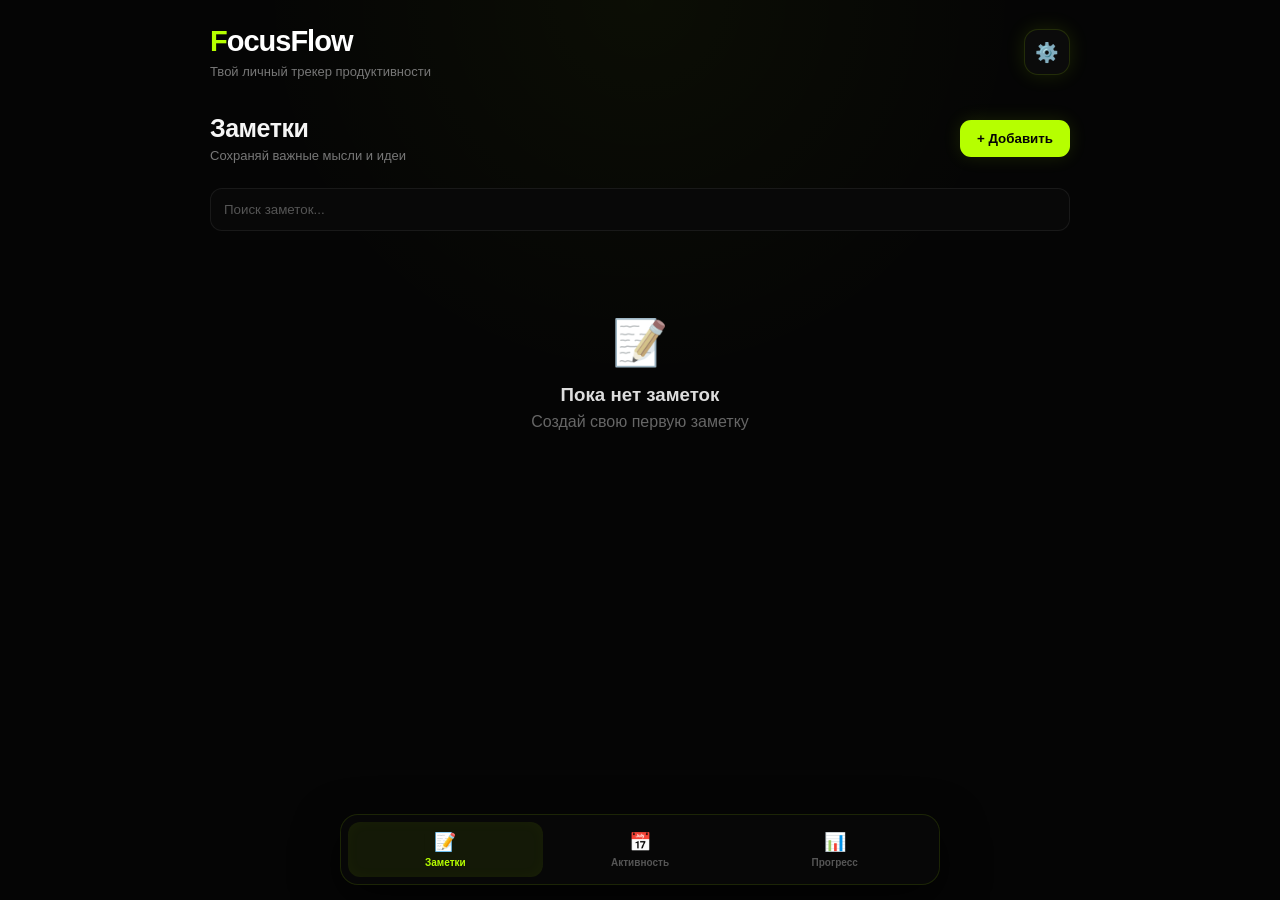
<file: index.html>
<!DOCTYPE html>
<html lang="ru">

<head>
    <meta charset="UTF-8">

    <meta
        name="viewport"
        content="width=device-width, initial-scale=1.0, viewport-fit=cover"
    >

    <meta
        name="theme-color"
        content="#050505"
    >

    <title>FocusFlow</title>

    <!-- ================================================= -->
    <!-- TELEGRAM MINI APP SDK -->
    <!-- ================================================= -->

    <script src="https://telegram.org/js/telegram-web-app.js"></script>

    <!-- ================================================= -->
    <!-- STYLES -->
    <!-- ================================================= -->

    <link rel="stylesheet" href="style.css">
</head>


<body>

<div class="app">

    <!-- ================================================= -->
    <!-- HEADER -->
    <!-- ================================================= -->

    <header class="header">

        <div>
            <h1>FocusFlow</h1>

            <p data-i18n="subtitle">
                Твой личный трекер продуктивности
            </p>
        </div>

        <button
            class="icon-btn"
            id="settingsBtn"
            aria-label="Настройки"
        >
            ⚙️
        </button>

    </header>


    <!-- ================================================= -->
    <!-- NOTES PAGE -->
    <!-- ================================================= -->

    <main
        id="notesPage"
        class="page active"
    >

        <div class="page-title-row">

            <div>
                <h2 data-i18n="notes">
                    Заметки
                </h2>

                <p data-i18n="notesDesc">
                    Сохраняй важные мысли и идеи
                </p>
            </div>

            <button
                class="primary-btn"
                id="addNoteBtn"
            >
                +
                <span data-i18n="add">
                    Добавить
                </span>
            </button>

        </div>


        <div class="search-box">

            <input
                type="text"
                id="searchInput"
                data-placeholder="search"
                placeholder="Поиск заметок..."
                autocomplete="off"
            >

        </div>


        <div id="notesList"></div>


        <div
            id="emptyNotes"
            class="empty-state"
        >

            <div class="empty-icon">
                📝
            </div>

            <h3 data-i18n="noNotes">
                Пока нет заметок
            </h3>

            <p data-i18n="createFirstNote">
                Создай свою первую заметку
            </p>

        </div>

    </main>


    <!-- ================================================= -->
    <!-- ACTIVITY PAGE -->
    <!-- ================================================= -->

    <main
        id="activityPage"
        class="page"
    >

        <div class="page-title-row">

            <div>

                <h2 data-i18n="activity">
                    Активность
                </h2>

                <p data-i18n="activityDesc">
                    Твои занятия по дням
                </p>

            </div>

        </div>


        <!-- CALENDAR -->

        <section class="card calendar-card">

            <div class="calendar-header">

                <button
                    class="icon-btn small"
                    id="prevMonth"
                    aria-label="Предыдущий месяц"
                >
                    ‹
                </button>

                <h3 id="calendarTitle"></h3>

                <button
                    class="icon-btn small"
                    id="nextMonth"
                    aria-label="Следующий месяц"
                >
                    ›
                </button>

            </div>


            <div class="weekdays">

                <span>Пн</span>
                <span>Вт</span>
                <span>Ср</span>
                <span>Чт</span>
                <span>Пт</span>
                <span>Сб</span>
                <span>Вс</span>

            </div>


            <div
                id="calendarGrid"
                class="calendar-grid"
            ></div>


            <div class="calendar-legend">

                <span>
                    <i class="legend-box empty"></i>

                    <span data-i18n="noActivity">
                        Нет активности
                    </span>
                </span>


                <span>
                    <i class="legend-box active-blue"></i>

                    <span data-i18n="someActivity">
                        Есть активность
                    </span>
                </span>


                <span>
                    <i class="legend-box active-green"></i>

                    <span data-i18n="goodActivity">
                        Много активности
                    </span>
                </span>

            </div>

        </section>


        <!-- DAY STATISTICS -->

        <section class="card">

            <div class="section-heading">

                <div>

                    <h3 id="selectedDateTitle">
                        Сегодня
                    </h3>

                    <p data-i18n="dayStats">
                        Статистика дня
                    </p>

                </div>

            </div>


            <div id="dayStats"></div>

        </section>


        <!-- TASKS -->

        <section class="card">

            <div class="section-heading">

                <div>

                    <h3 data-i18n="tasks">
                        Задачи
                    </h3>

                    <p data-i18n="tasksDesc">
                        Отмечай то, что сделал
                    </p>

                </div>


                <button
                    class="small-primary-btn"
                    id="addTaskBtn"
                >

                    +

                    <span data-i18n="add">
                        Добавить
                    </span>

                </button>

            </div>


            <div id="tasksList"></div>


            <div
                id="emptyTasks"
                class="empty-small"
            >

                <span data-i18n="noTasks">
                    Задач пока нет
                </span>

            </div>

        </section>

    </main>


    <!-- ================================================= -->
    <!-- PROGRESS PAGE -->
    <!-- ================================================= -->

    <main
        id="progressPage"
        class="page"
    >

        <div class="page-title-row">

            <div>

                <h2 data-i18n="progress">
                    Прогресс
                </h2>

                <p data-i18n="progressDesc">
                    Следи за своим временем
                </p>

            </div>

        </div>


        <!-- TODAY PROGRESS -->

        <section class="card today-progress">

            <h3 data-i18n="today">
                Сегодня
            </h3>


            <div class="progress-circle">

                <div class="progress-circle-inner">

                    <strong id="dailyProgressPercent">
                        0%
                    </strong>

                    <span data-i18n="completed">
                        выполнено
                    </span>

                </div>

            </div>


            <p
                id="dailyProgressText"
                class="center-text"
            >
                0 мин
            </p>

        </section>


        <!-- TIMER -->

        <section class="card timer-card">

            <div class="section-heading">

                <div>

                    <h3 data-i18n="timer">
                        Таймер
                    </h3>

                    <p data-i18n="timerDesc">
                        Запиши своё занятие
                    </p>

                </div>


                <span
                    id="timerStatus"
                    class="timer-status"
                >
                    READY
                </span>

            </div>


            <div class="activity-selector">

                <div class="selector-title">

                    <span data-i18n="chooseActivity">
                        Выбери занятие
                    </span>


                    <button
                        class="text-btn"
                        id="manageCategoriesBtn"
                    >

                        ⚙️

                        <span data-i18n="manage">
                            Управлять
                        </span>

                    </button>

                </div>


                <div
                    id="timerCategories"
                    class="category-list"
                ></div>


                <button
                    class="add-category-btn"
                    id="addCategoryBtn"
                >

                    +

                    <span data-i18n="newActivity">
                        Новое занятие
                    </span>

                </button>

            </div>


            <div
                class="timer-display"
                id="timerDisplay"
            >
                00:00:00
            </div>


            <button
                class="timer-start-btn"
                id="timerStartBtn"
            >

                ▶

                <span data-i18n="start">
                    Начать
                </span>

            </button>


            <button
                class="timer-stop-btn hidden"
                id="timerStopBtn"
            >

                ■

                <span data-i18n="stop">
                    Стоп
                </span>

            </button>


            <!-- MANUAL TIME -->

            <button
                class="add-category-btn manual-time-btn"
                id="manualTimeBtn"
            >

                ➕

                <span data-i18n="addTime">
                    Добавить время
                </span>

            </button>

        </section>


        <!-- STATISTICS -->

        <section class="card">

            <div class="section-heading">

                <div>

                    <h3 data-i18n="statistics">
                        Статистика
                    </h3>

                    <p data-i18n="statisticsDesc">
                        Сколько времени ты потратил
                    </p>

                </div>

            </div>


            <div id="statisticsList"></div>

        </section>


        <!-- WEEK -->

        <section class="card">

            <div class="section-heading">

                <div>

                    <h3 data-i18n="week">
                        Неделя
                    </h3>

                    <p data-i18n="weekDesc">
                        Активность за последние 7 дней
                    </p>

                </div>

            </div>


            <div
                id="weeklyChart"
                class="weekly-chart"
            ></div>

        </section>

    </main>


    <!-- ================================================= -->
    <!-- BOTTOM NAVIGATION -->
    <!-- ================================================= -->

    <nav class="bottom-nav">

        <button
            class="nav-btn active"
            data-page="notesPage"
        >

            <span>📝</span>

            <small data-i18n="notes">
                Заметки
            </small>

        </button>


        <button
            class="nav-btn"
            data-page="activityPage"
        >

            <span>📅</span>

            <small data-i18n="activity">
                Активность
            </small>

        </button>


        <button
            class="nav-btn"
            data-page="progressPage"
        >

            <span>📊</span>

            <small data-i18n="progress">
                Прогресс
            </small>

        </button>

    </nav>

</div>


<!-- ================================================= -->
<!-- NOTE MODAL -->
<!-- ================================================= -->

<div
    id="noteModal"
    class="modal"
>

    <div class="modal-content">

        <div class="modal-header">

            <h3 id="noteModalTitle">
                Новая заметка
            </h3>


            <button
                class="close-btn"
                data-close="noteModal"
            >
                ×
            </button>

        </div>


        <input
            id="noteTitle"
            type="text"
            placeholder="Название"
            autocomplete="off"
        >


        <textarea
            id="noteText"
            placeholder="Текст заметки..."
        ></textarea>


        <div class="modal-actions">

            <button
                class="secondary-btn"
                data-close="noteModal"
                data-i18n="cancel"
            >
                Отмена
            </button>


            <button
                class="primary-btn"
                id="saveNoteBtn"
                data-i18n="save"
            >
                Сохранить
            </button>

        </div>

    </div>

</div>


<!-- ================================================= -->
<!-- CATEGORY MODAL -->
<!-- ================================================= -->

<div
    id="categoryModal"
    class="modal"
>

    <div class="modal-content">

        <div class="modal-header">

            <h3 data-i18n="newActivity">
                Новое занятие
            </h3>


            <button
                class="close-btn"
                data-close="categoryModal"
            >
                ×
            </button>

        </div>


        <label data-i18n="activityName">
            Название занятия
        </label>


        <input
            id="categoryName"
            type="text"
            placeholder="Например: Программирование"
            autocomplete="off"
        >


        <label data-i18n="activityIcon">
            Иконка
        </label>


        <input
            id="categoryIcon"
            type="text"
            value="📌"
            maxlength="2"
        >


        <div class="modal-actions">

            <button
                class="secondary-btn"
                data-close="categoryModal"
                data-i18n="cancel"
            >
                Отмена
            </button>


            <button
                class="primary-btn"
                id="saveCategoryBtn"
                data-i18n="save"
            >
                Сохранить
            </button>

        </div>

    </div>

</div>


<!-- ================================================= -->
<!-- MANAGE CATEGORIES MODAL -->
<!-- ================================================= -->

<div
    id="manageCategoryModal"
    class="modal"
>

    <div class="modal-content">

        <div class="modal-header">

            <h3 data-i18n="manageActivities">
                Мои занятия
            </h3>


            <button
                class="close-btn"
                data-close="manageCategoryModal"
            >
                ×
            </button>

        </div>


        <div id="manageCategoriesList"></div>


        <button
            class="add-category-btn"
            id="manageAddCategoryBtn"
        >

            +

            <span data-i18n="newActivity">
                Новое занятие
            </span>

        </button>

    </div>

</div>


<!-- ================================================= -->
<!-- SAVE SESSION MODAL -->
<!-- ================================================= -->

<div
    id="saveSessionModal"
    class="modal"
>

    <div class="modal-content">

        <div class="modal-header">

            <h3 data-i18n="saveSession">
                Сохранить занятие?
            </h3>

        </div>


        <div class="session-result">

            <div id="sessionIcon">
                💻
            </div>


            <strong id="sessionCategory">
                Программирование
            </strong>


            <span id="sessionTime">
                1 ч 20 мин
            </span>

        </div>


        <div class="modal-actions">

            <button
                class="secondary-btn"
                id="cancelSessionBtn"
                data-i18n="cancel"
            >
                Отменить
            </button>


            <button
                class="primary-btn"
                id="saveSessionBtn"
                data-i18n="save"
            >
                Сохранить
            </button>

        </div>

    </div>

</div>


<!-- ================================================= -->
<!-- TASK MODAL -->
<!-- ================================================= -->

<div
    id="taskModal"
    class="modal"
>

    <div class="modal-content">

        <div class="modal-header">

            <h3 data-i18n="newTask">
                Новая задача
            </h3>


            <button
                class="close-btn"
                data-close="taskModal"
            >
                ×
            </button>

        </div>


        <input
            id="taskInput"
            type="text"
            placeholder="Например: решить 5 задач по Python"
            autocomplete="off"
        >


        <div class="modal-actions">

            <button
                class="secondary-btn"
                data-close="taskModal"
                data-i18n="cancel"
            >
                Отмена
            </button>


            <button
                class="primary-btn"
                id="saveTaskBtn"
                data-i18n="add"
            >
                Добавить
            </button>

        </div>

    </div>

</div>


<!-- ================================================= -->
<!-- MANUAL TIME MODAL -->
<!-- ================================================= -->

<div
    id="manualTimeModal"
    class="modal"
>

    <div class="modal-content">

        <div class="modal-header">

            <h3 data-i18n="addTime">
                Добавить время
            </h3>


            <button
                class="close-btn"
                data-close="manualTimeModal"
            >
                ×
            </button>

        </div>


        <label data-i18n="chooseActivity">
            Выбери занятие
        </label>


        <div
            id="manualTimeCategories"
            class="category-list"
        ></div>


        <label data-i18n="hours">
            Часы
        </label>


        <input
            id="manualHours"
            type="number"
            min="0"
            max="23"
            value="0"
        >


        <label data-i18n="minutesInput">
            Минуты
        </label>


        <input
            id="manualMinutes"
            type="number"
            min="0"
            max="59"
            value="30"
        >


        <div class="modal-actions">

            <button
                class="secondary-btn"
                data-close="manualTimeModal"
                data-i18n="cancel"
            >
                Отмена
            </button>


            <button
                class="primary-btn"
                id="saveManualTimeBtn"
                data-i18n="save"
            >
                Сохранить
            </button>

        </div>

    </div>

</div>


<!-- ================================================= -->
<!-- SETTINGS MODAL -->
<!-- ================================================= -->

<div
    id="settingsModal"
    class="modal"
>

    <div class="modal-content">

        <div class="modal-header">

            <h3 data-i18n="settings">
                Настройки
            </h3>


            <button
                class="close-btn"
                data-close="settingsModal"
            >
                ×
            </button>

        </div>


        <!-- LANGUAGE -->

        <div class="settings-section">

            <h4 data-i18n="language">
                Язык
            </h4>


            <div class="settings-buttons">

                <button
                    class="setting-choice"
                    data-language="ru"
                >
                    🇷🇺 Русский
                </button>


                <button
                    class="setting-choice"
                    data-language="en"
                >
                    🇬🇧 English
                </button>

            </div>

        </div>


        <!-- THEME -->

        <div class="settings-section">

            <h4 data-i18n="theme">
                Тема
            </h4>


            <div class="settings-buttons">

                <button
                    class="setting-choice"
                    id="darkThemeBtn"
                >

                    🌙

                    <span data-i18n="dark">
                        Тёмная
                    </span>

                </button>


                <button
                    class="setting-choice"
                    id="lightThemeBtn"
                >

                    ☀️

                    <span data-i18n="light">
                        Светлая
                    </span>

                </button>

            </div>

        </div>


        <!-- DANGER ZONE -->

        <div class="settings-section danger-zone">

            <h4 data-i18n="danger">
                Опасная зона
            </h4>


            <button
                class="danger-btn"
                id="resetDataBtn"
                data-i18n="reset"
            >
                Сбросить все данные
            </button>

        </div>

    </div>

</div>


<!-- ================================================= -->
<!-- MAIN JAVASCRIPT -->
<!-- ================================================= -->

<script src="script.js"></script>

</body>
</html>
</file>
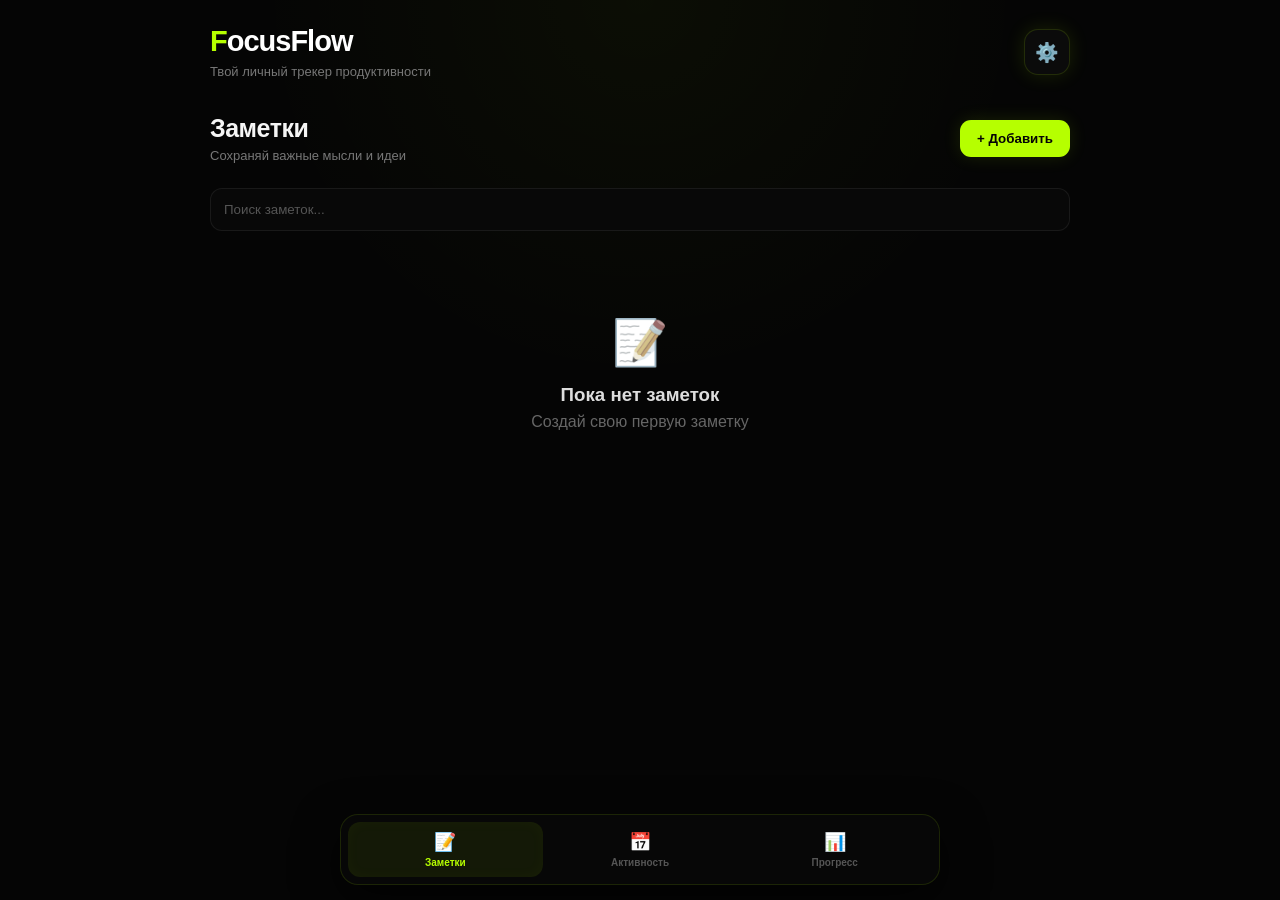
<file: webapp/index.html>
<!DOCTYPE html>
<html lang="ru">

<head>
    <meta charset="UTF-8">

    <meta
        name="viewport"
        content="width=device-width, initial-scale=1.0, viewport-fit=cover"
    >

    <meta
        name="theme-color"
        content="#050505"
    >

    <title>FocusFlow</title>

    <!-- ================================================= -->
    <!-- TELEGRAM MINI APP SDK -->
    <!-- ================================================= -->

    <script src="https://telegram.org/js/telegram-web-app.js"></script>

    <!-- ================================================= -->
    <!-- STYLES -->
    <!-- ================================================= -->

    <link rel="stylesheet" href="style.css">
</head>


<body>

<div class="app">

    <!-- ================================================= -->
    <!-- HEADER -->
    <!-- ================================================= -->

    <header class="header">

        <div>
            <h1>FocusFlow</h1>

            <p data-i18n="subtitle">
                Твой личный трекер продуктивности
            </p>
        </div>

        <button
            class="icon-btn"
            id="settingsBtn"
            aria-label="Настройки"
        >
            ⚙️
        </button>

    </header>


    <!-- ================================================= -->
    <!-- NOTES PAGE -->
    <!-- ================================================= -->

    <main
        id="notesPage"
        class="page active"
    >

        <div class="page-title-row">

            <div>
                <h2 data-i18n="notes">
                    Заметки
                </h2>

                <p data-i18n="notesDesc">
                    Сохраняй важные мысли и идеи
                </p>
            </div>

            <button
                class="primary-btn"
                id="addNoteBtn"
            >
                +
                <span data-i18n="add">
                    Добавить
                </span>
            </button>

        </div>


        <div class="search-box">

            <input
                type="text"
                id="searchInput"
                data-placeholder="search"
                placeholder="Поиск заметок..."
                autocomplete="off"
            >

        </div>


        <div id="notesList"></div>


        <div
            id="emptyNotes"
            class="empty-state"
        >

            <div class="empty-icon">
                📝
            </div>

            <h3 data-i18n="noNotes">
                Пока нет заметок
            </h3>

            <p data-i18n="createFirstNote">
                Создай свою первую заметку
            </p>

        </div>

    </main>


    <!-- ================================================= -->
    <!-- ACTIVITY PAGE -->
    <!-- ================================================= -->

    <main
        id="activityPage"
        class="page"
    >

        <div class="page-title-row">

            <div>

                <h2 data-i18n="activity">
                    Активность
                </h2>

                <p data-i18n="activityDesc">
                    Твои занятия по дням
                </p>

            </div>

        </div>


        <!-- CALENDAR -->

        <section class="card calendar-card">

            <div class="calendar-header">

                <button
                    class="icon-btn small"
                    id="prevMonth"
                    aria-label="Предыдущий месяц"
                >
                    ‹
                </button>

                <h3 id="calendarTitle"></h3>

                <button
                    class="icon-btn small"
                    id="nextMonth"
                    aria-label="Следующий месяц"
                >
                    ›
                </button>

            </div>


            <div class="weekdays">

                <span>Пн</span>
                <span>Вт</span>
                <span>Ср</span>
                <span>Чт</span>
                <span>Пт</span>
                <span>Сб</span>
                <span>Вс</span>

            </div>


            <div
                id="calendarGrid"
                class="calendar-grid"
            ></div>


            <div class="calendar-legend">

                <span>
                    <i class="legend-box empty"></i>

                    <span data-i18n="noActivity">
                        Нет активности
                    </span>
                </span>


                <span>
                    <i class="legend-box active-blue"></i>

                    <span data-i18n="someActivity">
                        Есть активность
                    </span>
                </span>


                <span>
                    <i class="legend-box active-green"></i>

                    <span data-i18n="goodActivity">
                        Много активности
                    </span>
                </span>

            </div>

        </section>


        <!-- DAY STATISTICS -->

        <section class="card">

            <div class="section-heading">

                <div>

                    <h3 id="selectedDateTitle">
                        Сегодня
                    </h3>

                    <p data-i18n="dayStats">
                        Статистика дня
                    </p>

                </div>

            </div>


            <div id="dayStats"></div>

        </section>


        <!-- TASKS -->

        <section class="card">

            <div class="section-heading">

                <div>

                    <h3 data-i18n="tasks">
                        Задачи
                    </h3>

                    <p data-i18n="tasksDesc">
                        Отмечай то, что сделал
                    </p>

                </div>


                <button
                    class="small-primary-btn"
                    id="addTaskBtn"
                >

                    +

                    <span data-i18n="add">
                        Добавить
                    </span>

                </button>

            </div>


            <div id="tasksList"></div>


            <div
                id="emptyTasks"
                class="empty-small"
            >

                <span data-i18n="noTasks">
                    Задач пока нет
                </span>

            </div>

        </section>

    </main>


    <!-- ================================================= -->
    <!-- PROGRESS PAGE -->
    <!-- ================================================= -->

    <main
        id="progressPage"
        class="page"
    >

        <div class="page-title-row">

            <div>

                <h2 data-i18n="progress">
                    Прогресс
                </h2>

                <p data-i18n="progressDesc">
                    Следи за своим временем
                </p>

            </div>

        </div>


        <!-- TODAY PROGRESS -->

        <section class="card today-progress">

            <h3 data-i18n="today">
                Сегодня
            </h3>


            <div class="progress-circle">

                <div class="progress-circle-inner">

                    <strong id="dailyProgressPercent">
                        0%
                    </strong>

                    <span data-i18n="completed">
                        выполнено
                    </span>

                </div>

            </div>


            <p
                id="dailyProgressText"
                class="center-text"
            >
                0 мин
            </p>

        </section>


        <!-- TIMER -->

        <section class="card timer-card">

            <div class="section-heading">

                <div>

                    <h3 data-i18n="timer">
                        Таймер
                    </h3>

                    <p data-i18n="timerDesc">
                        Запиши своё занятие
                    </p>

                </div>


                <span
                    id="timerStatus"
                    class="timer-status"
                >
                    READY
                </span>

            </div>


            <div class="activity-selector">

                <div class="selector-title">

                    <span data-i18n="chooseActivity">
                        Выбери занятие
                    </span>


                    <button
                        class="text-btn"
                        id="manageCategoriesBtn"
                    >

                        ⚙️

                        <span data-i18n="manage">
                            Управлять
                        </span>

                    </button>

                </div>


                <div
                    id="timerCategories"
                    class="category-list"
                ></div>


                <button
                    class="add-category-btn"
                    id="addCategoryBtn"
                >

                    +

                    <span data-i18n="newActivity">
                        Новое занятие
                    </span>

                </button>

            </div>


            <div
                class="timer-display"
                id="timerDisplay"
            >
                00:00:00
            </div>


            <button
                class="timer-start-btn"
                id="timerStartBtn"
            >

                ▶

                <span data-i18n="start">
                    Начать
                </span>

            </button>


            <button
                class="timer-stop-btn hidden"
                id="timerStopBtn"
            >

                ■

                <span data-i18n="stop">
                    Стоп
                </span>

            </button>

        </section>


        <!-- STATISTICS -->

        <section class="card">

            <div class="section-heading">

                <div>

                    <h3 data-i18n="statistics">
                        Статистика
                    </h3>

                    <p data-i18n="statisticsDesc">
                        Сколько времени ты потратил
                    </p>

                </div>

            </div>


            <div id="statisticsList"></div>

        </section>


        <!-- WEEK -->

        <section class="card">

            <div class="section-heading">

                <div>

                    <h3 data-i18n="week">
                        Неделя
                    </h3>

                    <p data-i18n="weekDesc">
                        Активность за последние 7 дней
                    </p>

                </div>

            </div>


            <div
                id="weeklyChart"
                class="weekly-chart"
            ></div>

        </section>

    </main>


    <!-- ================================================= -->
    <!-- BOTTOM NAVIGATION -->
    <!-- ================================================= -->

    <nav class="bottom-nav">

        <button
            class="nav-btn active"
            data-page="notesPage"
        >

            <span>📝</span>

            <small data-i18n="notes">
                Заметки
            </small>

        </button>


        <button
            class="nav-btn"
            data-page="activityPage"
        >

            <span>📅</span>

            <small data-i18n="activity">
                Активность
            </small>

        </button>


        <button
            class="nav-btn"
            data-page="progressPage"
        >

            <span>📊</span>

            <small data-i18n="progress">
                Прогресс
            </small>

        </button>

    </nav>

</div>


<!-- ================================================= -->
<!-- NOTE MODAL -->
<!-- ================================================= -->

<div
    id="noteModal"
    class="modal"
>

    <div class="modal-content">

        <div class="modal-header">

            <h3 id="noteModalTitle">
                Новая заметка
            </h3>


            <button
                class="close-btn"
                data-close="noteModal"
            >
                ×
            </button>

        </div>


        <input
            id="noteTitle"
            type="text"
            placeholder="Название"
            autocomplete="off"
        >


        <textarea
            id="noteText"
            placeholder="Текст заметки..."
        ></textarea>


        <div class="modal-actions">

            <button
                class="secondary-btn"
                data-close="noteModal"
                data-i18n="cancel"
            >
                Отмена
            </button>


            <button
                class="primary-btn"
                id="saveNoteBtn"
                data-i18n="save"
            >
                Сохранить
            </button>

        </div>

    </div>

</div>


<!-- ================================================= -->
<!-- CATEGORY MODAL -->
<!-- ================================================= -->

<div
    id="categoryModal"
    class="modal"
>

    <div class="modal-content">

        <div class="modal-header">

            <h3 data-i18n="newActivity">
                Новое занятие
            </h3>


            <button
                class="close-btn"
                data-close="categoryModal"
            >
                ×
            </button>

        </div>


        <label data-i18n="activityName">
            Название занятия
        </label>


        <input
            id="categoryName"
            type="text"
            placeholder="Например: Программирование"
            autocomplete="off"
        >


        <label data-i18n="activityIcon">
            Иконка
        </label>


        <input
            id="categoryIcon"
            type="text"
            value="📌"
            maxlength="2"
        >


        <div class="modal-actions">

            <button
                class="secondary-btn"
                data-close="categoryModal"
                data-i18n="cancel"
            >
                Отмена
            </button>


            <button
                class="primary-btn"
                id="saveCategoryBtn"
                data-i18n="save"
            >
                Сохранить
            </button>

        </div>

    </div>

</div>


<!-- ================================================= -->
<!-- MANAGE CATEGORIES MODAL -->
<!-- ================================================= -->

<div
    id="manageCategoryModal"
    class="modal"
>

    <div class="modal-content">

        <div class="modal-header">

            <h3 data-i18n="manageActivities">
                Мои занятия
            </h3>


            <button
                class="close-btn"
                data-close="manageCategoryModal"
            >
                ×
            </button>

        </div>


        <div id="manageCategoriesList"></div>


        <button
            class="add-category-btn"
            id="manageAddCategoryBtn"
        >

            +

            <span data-i18n="newActivity">
                Новое занятие
            </span>

        </button>

    </div>

</div>


<!-- ================================================= -->
<!-- SAVE SESSION MODAL -->
<!-- ================================================= -->

<div
    id="saveSessionModal"
    class="modal"
>

    <div class="modal-content">

        <div class="modal-header">

            <h3 data-i18n="saveSession">
                Сохранить занятие?
            </h3>

        </div>


        <div class="session-result">

            <div id="sessionIcon">
                💻
            </div>


            <strong id="sessionCategory">
                Программирование
            </strong>


            <span id="sessionTime">
                1 ч 20 мин
            </span>

        </div>


        <div class="modal-actions">

            <button
                class="secondary-btn"
                id="cancelSessionBtn"
                data-i18n="cancel"
            >
                Отменить
            </button>


            <button
                class="primary-btn"
                id="saveSessionBtn"
                data-i18n="save"
            >
                Сохранить
            </button>

        </div>

    </div>

</div>


<!-- ================================================= -->
<!-- TASK MODAL -->
<!-- ================================================= -->

<div
    id="taskModal"
    class="modal"
>

    <div class="modal-content">

        <div class="modal-header">

            <h3 data-i18n="newTask">
                Новая задача
            </h3>


            <button
                class="close-btn"
                data-close="taskModal"
            >
                ×
            </button>

        </div>


        <input
            id="taskInput"
            type="text"
            placeholder="Например: решить 5 задач по Python"
            autocomplete="off"
        >


        <div class="modal-actions">

            <button
                class="secondary-btn"
                data-close="taskModal"
                data-i18n="cancel"
            >
                Отмена
            </button>


            <button
                class="primary-btn"
                id="saveTaskBtn"
                data-i18n="add"
            >
                Добавить
            </button>

        </div>

    </div>

</div>


<!-- ================================================= -->
<!-- SETTINGS MODAL -->
<!-- ================================================= -->

<div
    id="settingsModal"
    class="modal"
>

    <div class="modal-content">

        <div class="modal-header">

            <h3 data-i18n="settings">
                Настройки
            </h3>


            <button
                class="close-btn"
                data-close="settingsModal"
            >
                ×
            </button>

        </div>


        <!-- LANGUAGE -->

        <div class="settings-section">

            <h4 data-i18n="language">
                Язык
            </h4>


            <div class="settings-buttons">

                <button
                    class="setting-choice"
                    data-language="ru"
                >
                    🇷🇺 Русский
                </button>


                <button
                    class="setting-choice"
                    data-language="en"
                >
                    🇬🇧 English
                </button>

            </div>

        </div>


        <!-- THEME -->

        <div class="settings-section">

            <h4 data-i18n="theme">
                Тема
            </h4>


            <div class="settings-buttons">

                <button
                    class="setting-choice"
                    id="darkThemeBtn"
                >

                    🌙

                    <span data-i18n="dark">
                        Тёмная
                    </span>

                </button>


                <button
                    class="setting-choice"
                    id="lightThemeBtn"
                >

                    ☀️

                    <span data-i18n="light">
                        Светлая
                    </span>

                </button>

            </div>

        </div>


        <!-- DANGER ZONE -->

        <div class="settings-section danger-zone">

            <h4 data-i18n="danger">
                Опасная зона
            </h4>


            <button
                class="danger-btn"
                id="resetDataBtn"
                data-i18n="reset"
            >
                Сбросить все данные
            </button>

        </div>

    </div>

</div>


<!-- ================================================= -->
<!-- MAIN JAVASCRIPT -->
<!-- ================================================= -->

<script src="script.js"></script>

</body>
</html>
</file>
<file: style.css>
:root {
    --bg: #050505;
    --bg2: #0a0a0a;
    --card: #0d0d0d;
    --card2: #141414;

    --text: #f5f5f5;
    --muted: #777;

    /* КИСЛОТНЫЙ ЗЕЛЁНЫЙ */
    --green: #b6ff00;
    --green-light: #d4ff4d;
    --green-dark: #8dcc00;

    --red: #ff3b4f;

    --border: rgba(182, 255, 0, 0.14);

    --glow:
        0 0 20px rgba(182, 255, 0, 0.12);

    --shadow:
        0 15px 50px rgba(0, 0, 0, 0.7);
}


* {
    box-sizing: border-box;
    margin: 0;
    padding: 0;
}


html {
    scroll-behavior: smooth;
}


body {
    font-family:
        Inter,
        Arial,
        Helvetica,
        sans-serif;

    background:
        radial-gradient(
            circle at top,
            rgba(182,255,0,0.035),
            transparent 35%
        ),
        #050505;

    color: var(--text);

    min-height: 100vh;
}


/* =========================================
   APP
========================================= */

.app {
    width: min(100%, 900px);

    margin: auto;

    padding:
        25px
        20px
        115px;
}


/* =========================================
   HEADER
========================================= */

.header {
    display: flex;

    justify-content: space-between;
    align-items: center;

    margin-bottom: 35px;
}


.header h1 {
    font-size: 29px;

    font-weight: 800;

    letter-spacing: -1px;

    color: white;
}


.header h1::first-letter {
    color: var(--green);
}


.header p {
    color: var(--muted);

    margin-top: 6px;

    font-size: 13px;
}


.icon-btn {
    width: 46px;
    height: 46px;

    border-radius: 14px;

    border: 1px solid var(--border);

    background: #0b0b0b;

    color: var(--green);

    font-size: 19px;

    transition: .25s;

    box-shadow: var(--glow);
}


.icon-btn:hover {
    border-color: var(--green);

    box-shadow:
        0 0 18px
        rgba(182,255,0,.22);

    transform:
        translateY(-2px);
}


.icon-btn.small {
    width: 36px;
    height: 36px;

    font-size: 22px;
}


/* =========================================
   BUTTONS
========================================= */

button {
    cursor: pointer;
}


.primary-btn,
.small-primary-btn {
    border: none;

    background: var(--green);

    color: #050505;

    border-radius: 11px;

    padding: 11px 17px;

    font-weight: 800;

    transition: .2s;

    box-shadow:
        0 0 18px
        rgba(182,255,0,.12);
}


.primary-btn:hover,
.small-primary-btn:hover {
    background: var(--green-light);

    box-shadow:
        0 0 25px
        rgba(182,255,0,.25);

    transform:
        translateY(-2px);
}


.secondary-btn {
    background: #151515;

    color: white;

    border:
        1px solid
        rgba(255,255,255,.08);

    border-radius: 11px;

    padding: 11px 17px;

    transition: .2s;
}


.secondary-btn:hover {
    border-color: var(--green);

    color: var(--green);
}


.text-btn {
    border: none;

    background: transparent;

    color: var(--green);

    font-size: 12px;

    font-weight: 700;
}


.hidden {
    display: none !important;
}


/* =========================================
   PAGES
========================================= */

.page {
    display: none;

    animation:
        pageIn
        .25s
        ease;
}


.page.active {
    display: block;
}


@keyframes pageIn {

    from {
        opacity: 0;

        transform:
            translateY(5px);
    }

    to {
        opacity: 1;

        transform:
            translateY(0);
    }

}


/* =========================================
   PAGE TITLE
========================================= */

.page-title-row {
    display: flex;

    justify-content: space-between;

    align-items: center;

    gap: 15px;

    margin-bottom: 25px;
}


.page-title-row h2 {
    font-size: 25px;

    letter-spacing: -.5px;
}


.page-title-row p {
    color: var(--muted);

    margin-top: 5px;

    font-size: 13px;
}


/* =========================================
   CARDS
========================================= */

.card {
    background:
        linear-gradient(
            145deg,
            #101010,
            #090909
        );

    border:
        1px solid
        rgba(255,255,255,.055);

    border-radius: 20px;

    padding: 20px;

    margin-bottom: 18px;

    box-shadow: var(--shadow);

    position: relative;

    overflow: hidden;
}


.card::before {
    content: "";

    position: absolute;

    top: 0;
    left: 20px;
    right: 20px;

    height: 1px;

    background:
        linear-gradient(
            90deg,
            transparent,
            rgba(182,255,0,.18),
            transparent
        );
}


.card:hover {
    border-color:
        rgba(182,255,0,.10);
}


.section-heading {
    display: flex;

    justify-content: space-between;

    align-items: center;

    gap: 15px;

    margin-bottom: 20px;
}


.section-heading h3 {
    font-size: 18px;
}


.section-heading p {
    color: var(--muted);

    font-size: 13px;

    margin-top: 4px;
}


/* =========================================
   INPUTS
========================================= */

.search-box {
    margin-bottom: 20px;
}


input,
textarea {
    width: 100%;

    background: #080808;

    color: white;

    border:
        1px solid
        rgba(255,255,255,.07);

    border-radius: 12px;

    padding: 13px;

    outline: none;

    transition: .2s;
}


input::placeholder,
textarea::placeholder {
    color: #555;
}


input:focus,
textarea:focus {
    border-color: var(--green);

    box-shadow:
        0 0 15px
        rgba(182,255,0,.08);
}


textarea {
    resize: vertical;

    min-height: 150px;
}


/* =========================================
   NOTES
========================================= */

.note {
    background: #0c0c0c;

    border:
        1px solid
        rgba(255,255,255,.055);

    padding: 18px;

    border-radius: 16px;

    margin-bottom: 12px;

    transition: .2s;
}


.note:hover {
    border-color:
        rgba(182,255,0,.18);

    transform:
        translateY(-2px);
}


.note-top {
    display: flex;

    justify-content: space-between;

    gap: 15px;
}


.note-title {
    font-size: 17px;

    font-weight: 800;
}


.note-text {
    color: #929292;

    margin-top: 10px;

    line-height: 1.5;

    white-space: pre-wrap;
}


.note-date {
    color: #555;

    font-size: 11px;

    margin-top: 12px;
}


.note-actions {
    display: flex;

    gap: 7px;
}


.note-actions button {
    border: none;

    background: #161616;

    color: #aaa;

    border-radius: 9px;

    padding: 7px 9px;

    transition: .2s;
}


.note-actions button:hover {
    color: var(--green);

    background:
        rgba(182,255,0,.08);
}


/* =========================================
   EMPTY
========================================= */

.empty-state {
    text-align: center;

    padding: 65px 20px;

    color: #666;
}


.empty-icon {
    font-size: 45px;

    margin-bottom: 15px;

    filter:
        grayscale(.7);
}


.empty-state h3 {
    color: #ddd;

    margin-bottom: 7px;
}


.empty-small {
    color: #666;

    text-align: center;

    padding: 20px;
}


/* =========================================
   CALENDAR
========================================= */

.calendar-header {
    display: flex;

    align-items: center;

    justify-content: space-between;

    margin-bottom: 20px;
}


.calendar-header h3 {
    text-transform: capitalize;
}


.weekdays,
.calendar-grid {
    display: grid;

    grid-template-columns:
        repeat(7, 1fr);

    gap: 7px;
}


.weekdays {
    margin-bottom: 8px;
}


.weekdays span {
    text-align: center;

    color: #555;

    font-size: 11px;
}


.calendar-day {
    min-height: 43px;

    border:
        1px solid
        rgba(255,255,255,.035);

    background: #090909;

    color: #aaa;

    border-radius: 10px;

    transition: .2s;
}


.calendar-day:hover {
    border-color:
        rgba(182,255,0,.3);

    color: var(--green);
}


.calendar-day.empty {
    background: transparent;

    border: none;
}


.calendar-day.today {
    outline:
        1px solid
        var(--green);

    color: var(--green);
}


.calendar-day.activity-blue {
    background:
        rgba(182,255,0,.18);

    color: var(--green);

    border-color:
        rgba(182,255,0,.2);
}


.calendar-day.activity-green {
    background:
        rgba(182,255,0,.45);

    color: #050505;

    font-weight: 800;

    box-shadow:
        0 0 15px
        rgba(182,255,0,.12);
}


.calendar-day.selected {
    box-shadow:
        inset 0 0 0 2px
        var(--green);
}


.calendar-legend {
    display: flex;

    gap: 15px;

    flex-wrap: wrap;

    margin-top: 20px;

    color: #666;

    font-size: 11px;
}


.calendar-legend span {
    display: flex;

    align-items: center;

    gap: 6px;
}


.legend-box {
    width: 11px;

    height: 11px;

    border-radius: 3px;

    background: #151515;
}


.legend-box.active-blue {
    background: var(--green);

    opacity: .45;
}


.legend-box.active-green {
    background: var(--green);

    box-shadow:
        0 0 7px
        rgba(182,255,0,.3);
}


/* =========================================
   DAY STATISTICS
========================================= */

.day-stat {
    display: flex;

    align-items: center;

    gap: 12px;

    padding: 13px 0;

    border-bottom:
        1px solid
        rgba(255,255,255,.05);
}


.day-stat:last-child {
    border-bottom: none;
}


.day-stat-icon {
    font-size: 25px;

    filter:
        drop-shadow(
            0 0 7px
            rgba(182,255,0,.15)
        );
}


.day-stat-info {
    flex: 1;
}


.day-stat-name {
    font-weight: 700;
}


.day-stat-time {
    color: #666;

    font-size: 12px;

    margin-top: 3px;
}


.day-total {
    margin-top: 15px;

    color: var(--green);

    font-weight: 800;
}


/* =========================================
   TASKS
========================================= */

.task {
    display: flex;

    align-items: center;

    gap: 12px;

    padding: 13px 0;

    border-bottom:
        1px solid
        rgba(255,255,255,.05);
}


.task:last-child {
    border-bottom: none;
}


.task-check {
    width: 20px;
    height: 20px;

    accent-color:
        var(--green);

    cursor: pointer;
}


.task-text {
    flex: 1;
}


.task.done .task-text {
    text-decoration: line-through;

    color: #555;
}


.delete-task {
    border: none;

    background: transparent;

    color: #555;

    font-size: 16px;

    transition: .2s;
}


.delete-task:hover {
    color: var(--red);
}


/* =========================================
   TIMER
========================================= */

.timer-card {
    text-align: center;
}


.activity-selector {
    text-align: left;
}


.selector-title {
    display: flex;

    justify-content: space-between;

    align-items: center;

    color: #777;

    font-size: 12px;

    margin-bottom: 12px;
}


.category-list {
    display: flex;

    flex-wrap: wrap;

    gap: 9px;
}


.category-btn {
    border:
        1px solid
        rgba(255,255,255,.07);

    background: #0a0a0a;

    color: #aaa;

    border-radius: 12px;

    padding: 10px 13px;

    transition: .2s;
}


.category-btn:hover {
    border-color:
        rgba(182,255,0,.4);

    color: var(--green);
}


.category-btn.selected {
    border-color:
        var(--green);

    background:
        rgba(182,255,0,.1);

    color: var(--green);

    box-shadow:
        0 0 15px
        rgba(182,255,0,.07);
}


.add-category-btn {
    width: 100%;

    margin-top: 12px;

    border:
        1px dashed
        rgba(182,255,0,.25);

    background:
        rgba(182,255,0,.025);

    color: var(--green);

    padding: 11px;

    border-radius: 12px;

    transition: .2s;
}


.add-category-btn:hover {
    background:
        rgba(182,255,0,.07);

    border-color:
        var(--green);
}


/* =========================================
   TIMER DISPLAY
========================================= */

.timer-display {
    font-size: 58px;

    font-weight: 900;

    letter-spacing: 4px;

    margin: 35px 0;

    color: white;

    text-shadow:
        0 0 25px
        rgba(182,255,0,.08);
}


.timer-status {
    font-size: 10px;

    color: var(--green);

    background:
        rgba(182,255,0,.07);

    border:
        1px solid
        rgba(182,255,0,.12);

    padding: 6px 9px;

    border-radius: 8px;

    font-weight: 800;
}


.timer-status.running {
    color: var(--green);

    box-shadow:
        0 0 15px
        rgba(182,255,0,.15);
}


.timer-start-btn,
.timer-stop-btn {
    width: 100%;

    border: none;

    padding: 16px;

    border-radius: 13px;

    font-weight: 900;

    font-size: 15px;

    transition: .2s;
}


.timer-start-btn {
    background: var(--green);

    color: #050505;

    box-shadow:
        0 0 25px
        rgba(182,255,0,.15);
}


.timer-start-btn:hover {
    background: var(--green-light);

    box-shadow:
        0 0 35px
        rgba(182,255,0,.25);

    transform:
        translateY(-2px);
}


.timer-stop-btn {
    background: #161616;

    color: var(--green);

    border:
        1px solid
        rgba(182,255,0,.35);
}


.timer-stop-btn:hover {
    background:
        rgba(182,255,0,.08);

    box-shadow:
        0 0 20px
        rgba(182,255,0,.12);
}


/* =========================================
   STATISTICS
========================================= */

.stat-row {
    display: flex;

    align-items: center;

    gap: 13px;

    padding: 15px 0;

    border-bottom:
        1px solid
        rgba(255,255,255,.05);
}


.stat-row:last-child {
    border-bottom: none;
}


.stat-icon {
    font-size: 28px;

    filter:
        drop-shadow(
            0 0 8px
            rgba(182,255,0,.15)
        );
}


.stat-info {
    flex: 1;
}


.stat-name {
    font-weight: 700;
}


.stat-bar {
    height: 5px;

    background: #171717;

    border-radius: 10px;

    overflow: hidden;

    margin-top: 8px;
}


.stat-bar-fill {
    height: 100%;

    background:
        linear-gradient(
            90deg,
            var(--green-dark),
            var(--green)
        );

    border-radius: inherit;

    box-shadow:
        0 0 10px
        rgba(182,255,0,.25);
}


.stat-time {
    font-weight: 800;

    color: var(--green);

    font-size: 13px;
}


/* =========================================
   PROGRESS CIRCLE
========================================= */

.today-progress {
    text-align: center;
}


.progress-circle {
    width: 180px;
    height: 180px;

    margin: 25px auto;

    border-radius: 50%;

    background:
        conic-gradient(
            var(--green) 0deg,
            var(--green) 0deg,
            #171717 0deg
        );

    display: flex;

    align-items: center;

    justify-content: center;

    box-shadow:
        0 0 35px
        rgba(182,255,0,.08);
}


.progress-circle-inner {
    width: 145px;
    height: 145px;

    border-radius: 50%;

    background: #080808;

    display: flex;

    flex-direction: column;

    justify-content: center;

    align-items: center;
}


.progress-circle-inner strong {
    font-size: 31px;

    color: var(--green);

    text-shadow:
        0 0 15px
        rgba(182,255,0,.15);
}


.progress-circle-inner span {
    color: #666;

    font-size: 11px;

    margin-top: 3px;
}


.center-text {
    color: #777;
}


/* =========================================
   WEEK CHART
========================================= */

.weekly-chart {
    height: 190px;

    display: flex;

    align-items: flex-end;

    justify-content: space-around;

    gap: 10px;
}


.chart-column {
    height: 100%;

    flex: 1;

    display: flex;

    flex-direction: column;

    justify-content: flex-end;

    align-items: center;

    gap: 7px;
}


.chart-value {
    font-size: 9px;

    color: #555;
}


.chart-bar {
    width: 100%;

    max-width: 35px;

    background:
        linear-gradient(
            180deg,
            var(--green),
            var(--green-dark)
        );

    border-radius:
        8px
        8px
        3px
        3px;

    min-height: 3px;

    box-shadow:
        0 0 12px
        rgba(182,255,0,.12);
}


.chart-label {
    font-size: 10px;

    color: #555;
}


/* =========================================
   BOTTOM NAV
========================================= */

.bottom-nav {
    position: fixed;

    bottom: 15px;

    left: 50%;

    transform:
        translateX(-50%);

    width:
        min(
            calc(100% - 30px),
            600px
        );

    display: flex;

    background:
        rgba(8,8,8,.94);

    backdrop-filter:
        blur(20px);

    border:
        1px solid
        rgba(182,255,0,.12);

    border-radius: 18px;

    padding: 7px;

    z-index: 50;

    box-shadow:
        0 15px 45px
        rgba(0,0,0,.7);
}


.nav-btn {
    flex: 1;

    border: none;

    background: transparent;

    color: #555;

    padding: 9px;

    border-radius: 12px;

    display: flex;

    flex-direction: column;

    align-items: center;

    gap: 4px;

    transition: .2s;
}


.nav-btn:hover {
    color: #aaa;
}


.nav-btn.active {
    color: var(--green);

    background:
        rgba(182,255,0,.07);

    box-shadow:
        inset 0 0 15px
        rgba(182,255,0,.03);
}


.nav-btn span {
    font-size: 18px;
}


.nav-btn small {
    font-size: 10px;

    font-weight: 700;
}


/* =========================================
   MODALS
========================================= */

.modal {
    position: fixed;

    inset: 0;

    background:
        rgba(0,0,0,.82);

    backdrop-filter:
        blur(8px);

    display: none;

    align-items: center;

    justify-content: center;

    padding: 20px;

    z-index: 100;
}


.modal.show {
    display: flex;
}


.modal-content {
    width:
        min(
            100%,
            480px
        );

    max-height: 90vh;

    overflow-y: auto;

    background:
        linear-gradient(
            145deg,
            #111,
            #080808
        );

    border:
        1px solid
        rgba(182,255,0,.13);

    border-radius: 20px;

    padding: 22px;

    box-shadow:
        0 20px 70px
        rgba(0,0,0,.8),

        0 0 40px
        rgba(182,255,0,.04);
}


.modal-header {
    display: flex;

    justify-content: space-between;

    align-items: center;

    margin-bottom: 20px;
}


.modal-header h3 {
    font-size: 19px;
}


.close-btn {
    border: none;

    background: #171717;

    color: #888;

    width: 35px;

    height: 35px;

    border-radius: 10px;

    font-size: 22px;

    transition: .2s;
}


.close-btn:hover {
    color: var(--green);

    background:
        rgba(182,255,0,.08);
}


.modal-content input,
.modal-content textarea {
    margin-bottom: 15px;
}


.modal-content label {
    display: block;

    color: #777;

    font-size: 12px;

    margin-bottom: 7px;
}


.modal-actions {
    display: flex;

    gap: 10px;

    justify-content: flex-end;

    margin-top: 10px;
}


/* =========================================
   SAVE SESSION
========================================= */

.session-result {
    text-align: center;

    padding: 22px;

    background: #080808;

    border:
        1px solid
        rgba(182,255,0,.08);

    border-radius: 15px;

    margin-bottom: 20px;
}


.session-result div {
    font-size: 40px;

    margin-bottom: 5px;
}


.session-result strong {
    display: block;

    color: white;
}


.session-result span {
    display: block;

    color: var(--green);

    font-weight: 800;

    margin-top: 8px;
}


/* =========================================
   MANAGE CATEGORIES
========================================= */

.manage-category {
    display: flex;

    align-items: center;

    gap: 12px;

    padding: 13px 0;

    border-bottom:
        1px solid
        rgba(255,255,255,.05);
}


.manage-category-icon {
    font-size: 25px;
}


.manage-category-name {
    flex: 1;

    font-weight: 600;
}


.delete-category {
    border: none;

    background:
        rgba(255,59,79,.08);

    color: var(--red);

    padding: 7px 10px;

    border-radius: 8px;

    transition: .2s;
}


.delete-category:hover {
    background:
        rgba(255,59,79,.15);
}


/* =========================================
   SETTINGS
========================================= */

.settings-section {
    margin-bottom: 25px;
}


.settings-section h4 {
    margin-bottom: 10px;

    font-size: 13px;

    color: #888;
}


.settings-buttons {
    display: flex;

    gap: 10px;
}


.setting-choice {
    flex: 1;

    border:
        1px solid
        rgba(255,255,255,.07);

    background: #090909;

    color: #aaa;

    padding: 12px;

    border-radius: 12px;

    transition: .2s;
}


.setting-choice:hover {
    border-color:
        rgba(182,255,0,.3);
}


.setting-choice.active {
    border-color:
        var(--green);

    background:
        rgba(182,255,0,.08);

    color: var(--green);

    box-shadow:
        0 0 15px
        rgba(182,255,0,.06);
}


.danger-zone {
    padding-top: 20px;

    border-top:
        1px solid
        rgba(255,255,255,.06);
}


.danger-zone h4 {
    color: var(--red);
}


.danger-btn {
    border: none;

    background:
        rgba(255,59,79,.08);

    color: var(--red);

    width: 100%;

    padding: 12px;

    border-radius: 11px;

    transition: .2s;
}


.danger-btn:hover {
    background:
        rgba(255,59,79,.15);
}


/* =========================================
   LIGHT THEME
========================================= */

body.light {
    --bg: #f2f2f2;
    --bg2: #e9e9e9;
    --card: #ffffff;
    --card2: #eeeeee;

    --text: #111;
    --muted: #777;

    --border:
        rgba(0,0,0,.08);
}


body.light {
    background: #f2f2f2;
}


body.light .card,
body.light .note,
body.light .modal-content {
    background: #fff;

    color: #111;
}


body.light input,
body.light textarea,
body.light .category-btn,
body.light .calendar-day,
body.light .setting-choice {
    background: #f5f5f5;

    color: #111;
}


body.light .bottom-nav {
    background:
        rgba(255,255,255,.95);
}


/* =========================================
   MOBILE
========================================= */

@media (max-width: 600px) {

    .app {
        padding:
            18px
            14px
            100px;
    }


    .header {
        margin-bottom: 25px;
    }


    .header h1 {
        font-size: 25px;
    }


    .page-title-row {
        align-items: flex-start;
    }


    .page-title-row h2 {
        font-size: 22px;
    }


    .card {
        padding: 16px;
    }


    .timer-display {
        font-size: 40px;

        letter-spacing: 2px;
    }


    .calendar-grid,
    .weekdays {
        gap: 4px;
    }


    .calendar-day {
        min-height: 38px;

        font-size: 12px;
    }


    .settings-buttons {
        flex-direction: column;
    }


    .modal {
        padding: 12px;
    }

}
</file>
<file: webapp/style.css>
:root {
    --bg: #050505;
    --bg2: #0a0a0a;
    --card: #0d0d0d;
    --card2: #141414;

    --text: #f5f5f5;
    --muted: #777;

    /* КИСЛОТНЫЙ ЗЕЛЁНЫЙ */
    --green: #b6ff00;
    --green-light: #d4ff4d;
    --green-dark: #8dcc00;

    --red: #ff3b4f;

    --border: rgba(182, 255, 0, 0.14);

    --glow:
        0 0 20px rgba(182, 255, 0, 0.12);

    --shadow:
        0 15px 50px rgba(0, 0, 0, 0.7);
}


* {
    box-sizing: border-box;
    margin: 0;
    padding: 0;
}


html {
    scroll-behavior: smooth;
}


body {
    font-family:
        Inter,
        Arial,
        Helvetica,
        sans-serif;

    background:
        radial-gradient(
            circle at top,
            rgba(182,255,0,0.035),
            transparent 35%
        ),
        #050505;

    color: var(--text);

    min-height: 100vh;
}


/* =========================================
   APP
========================================= */

.app {
    width: min(100%, 900px);

    margin: auto;

    padding:
        25px
        20px
        115px;
}


/* =========================================
   HEADER
========================================= */

.header {
    display: flex;

    justify-content: space-between;
    align-items: center;

    margin-bottom: 35px;
}


.header h1 {
    font-size: 29px;

    font-weight: 800;

    letter-spacing: -1px;

    color: white;
}


.header h1::first-letter {
    color: var(--green);
}


.header p {
    color: var(--muted);

    margin-top: 6px;

    font-size: 13px;
}


.icon-btn {
    width: 46px;
    height: 46px;

    border-radius: 14px;

    border: 1px solid var(--border);

    background: #0b0b0b;

    color: var(--green);

    font-size: 19px;

    transition: .25s;

    box-shadow: var(--glow);
}


.icon-btn:hover {
    border-color: var(--green);

    box-shadow:
        0 0 18px
        rgba(182,255,0,.22);

    transform:
        translateY(-2px);
}


.icon-btn.small {
    width: 36px;
    height: 36px;

    font-size: 22px;
}


/* =========================================
   BUTTONS
========================================= */

button {
    cursor: pointer;
}


.primary-btn,
.small-primary-btn {
    border: none;

    background: var(--green);

    color: #050505;

    border-radius: 11px;

    padding: 11px 17px;

    font-weight: 800;

    transition: .2s;

    box-shadow:
        0 0 18px
        rgba(182,255,0,.12);
}


.primary-btn:hover,
.small-primary-btn:hover {
    background: var(--green-light);

    box-shadow:
        0 0 25px
        rgba(182,255,0,.25);

    transform:
        translateY(-2px);
}


.secondary-btn {
    background: #151515;

    color: white;

    border:
        1px solid
        rgba(255,255,255,.08);

    border-radius: 11px;

    padding: 11px 17px;

    transition: .2s;
}


.secondary-btn:hover {
    border-color: var(--green);

    color: var(--green);
}


.text-btn {
    border: none;

    background: transparent;

    color: var(--green);

    font-size: 12px;

    font-weight: 700;
}


.hidden {
    display: none !important;
}


/* =========================================
   PAGES
========================================= */

.page {
    display: none;

    animation:
        pageIn
        .25s
        ease;
}


.page.active {
    display: block;
}


@keyframes pageIn {

    from {
        opacity: 0;

        transform:
            translateY(5px);
    }

    to {
        opacity: 1;

        transform:
            translateY(0);
    }

}


/* =========================================
   PAGE TITLE
========================================= */

.page-title-row {
    display: flex;

    justify-content: space-between;

    align-items: center;

    gap: 15px;

    margin-bottom: 25px;
}


.page-title-row h2 {
    font-size: 25px;

    letter-spacing: -.5px;
}


.page-title-row p {
    color: var(--muted);

    margin-top: 5px;

    font-size: 13px;
}


/* =========================================
   CARDS
========================================= */

.card {
    background:
        linear-gradient(
            145deg,
            #101010,
            #090909
        );

    border:
        1px solid
        rgba(255,255,255,.055);

    border-radius: 20px;

    padding: 20px;

    margin-bottom: 18px;

    box-shadow: var(--shadow);

    position: relative;

    overflow: hidden;
}


.card::before {
    content: "";

    position: absolute;

    top: 0;
    left: 20px;
    right: 20px;

    height: 1px;

    background:
        linear-gradient(
            90deg,
            transparent,
            rgba(182,255,0,.18),
            transparent
        );
}


.card:hover {
    border-color:
        rgba(182,255,0,.10);
}


.section-heading {
    display: flex;

    justify-content: space-between;

    align-items: center;

    gap: 15px;

    margin-bottom: 20px;
}


.section-heading h3 {
    font-size: 18px;
}


.section-heading p {
    color: var(--muted);

    font-size: 13px;

    margin-top: 4px;
}


/* =========================================
   INPUTS
========================================= */

.search-box {
    margin-bottom: 20px;
}


input,
textarea {
    width: 100%;

    background: #080808;

    color: white;

    border:
        1px solid
        rgba(255,255,255,.07);

    border-radius: 12px;

    padding: 13px;

    outline: none;

    transition: .2s;
}


input::placeholder,
textarea::placeholder {
    color: #555;
}


input:focus,
textarea:focus {
    border-color: var(--green);

    box-shadow:
        0 0 15px
        rgba(182,255,0,.08);
}


textarea {
    resize: vertical;

    min-height: 150px;
}


/* =========================================
   NOTES
========================================= */

.note {
    background: #0c0c0c;

    border:
        1px solid
        rgba(255,255,255,.055);

    padding: 18px;

    border-radius: 16px;

    margin-bottom: 12px;

    transition: .2s;
}


.note:hover {
    border-color:
        rgba(182,255,0,.18);

    transform:
        translateY(-2px);
}


.note-top {
    display: flex;

    justify-content: space-between;

    gap: 15px;
}


.note-title {
    font-size: 17px;

    font-weight: 800;
}


.note-text {
    color: #929292;

    margin-top: 10px;

    line-height: 1.5;

    white-space: pre-wrap;
}


.note-date {
    color: #555;

    font-size: 11px;

    margin-top: 12px;
}


.note-actions {
    display: flex;

    gap: 7px;
}


.note-actions button {
    border: none;

    background: #161616;

    color: #aaa;

    border-radius: 9px;

    padding: 7px 9px;

    transition: .2s;
}


.note-actions button:hover {
    color: var(--green);

    background:
        rgba(182,255,0,.08);
}


/* =========================================
   EMPTY
========================================= */

.empty-state {
    text-align: center;

    padding: 65px 20px;

    color: #666;
}


.empty-icon {
    font-size: 45px;

    margin-bottom: 15px;

    filter:
        grayscale(.7);
}


.empty-state h3 {
    color: #ddd;

    margin-bottom: 7px;
}


.empty-small {
    color: #666;

    text-align: center;

    padding: 20px;
}


/* =========================================
   CALENDAR
========================================= */

.calendar-header {
    display: flex;

    align-items: center;

    justify-content: space-between;

    margin-bottom: 20px;
}


.calendar-header h3 {
    text-transform: capitalize;
}


.weekdays,
.calendar-grid {
    display: grid;

    grid-template-columns:
        repeat(7, 1fr);

    gap: 7px;
}


.weekdays {
    margin-bottom: 8px;
}


.weekdays span {
    text-align: center;

    color: #555;

    font-size: 11px;
}


.calendar-day {
    min-height: 43px;

    border:
        1px solid
        rgba(255,255,255,.035);

    background: #090909;

    color: #aaa;

    border-radius: 10px;

    transition: .2s;
}


.calendar-day:hover {
    border-color:
        rgba(182,255,0,.3);

    color: var(--green);
}


.calendar-day.empty {
    background: transparent;

    border: none;
}


.calendar-day.today {
    outline:
        1px solid
        var(--green);

    color: var(--green);
}


.calendar-day.activity-blue {
    background:
        rgba(182,255,0,.18);

    color: var(--green);

    border-color:
        rgba(182,255,0,.2);
}


.calendar-day.activity-green {
    background:
        rgba(182,255,0,.45);

    color: #050505;

    font-weight: 800;

    box-shadow:
        0 0 15px
        rgba(182,255,0,.12);
}


.calendar-day.selected {
    box-shadow:
        inset 0 0 0 2px
        var(--green);
}


.calendar-legend {
    display: flex;

    gap: 15px;

    flex-wrap: wrap;

    margin-top: 20px;

    color: #666;

    font-size: 11px;
}


.calendar-legend span {
    display: flex;

    align-items: center;

    gap: 6px;
}


.legend-box {
    width: 11px;

    height: 11px;

    border-radius: 3px;

    background: #151515;
}


.legend-box.active-blue {
    background: var(--green);

    opacity: .45;
}


.legend-box.active-green {
    background: var(--green);

    box-shadow:
        0 0 7px
        rgba(182,255,0,.3);
}


/* =========================================
   DAY STATISTICS
========================================= */

.day-stat {
    display: flex;

    align-items: center;

    gap: 12px;

    padding: 13px 0;

    border-bottom:
        1px solid
        rgba(255,255,255,.05);
}


.day-stat:last-child {
    border-bottom: none;
}


.day-stat-icon {
    font-size: 25px;

    filter:
        drop-shadow(
            0 0 7px
            rgba(182,255,0,.15)
        );
}


.day-stat-info {
    flex: 1;
}


.day-stat-name {
    font-weight: 700;
}


.day-stat-time {
    color: #666;

    font-size: 12px;

    margin-top: 3px;
}


.day-total {
    margin-top: 15px;

    color: var(--green);

    font-weight: 800;
}


/* =========================================
   TASKS
========================================= */

.task {
    display: flex;

    align-items: center;

    gap: 12px;

    padding: 13px 0;

    border-bottom:
        1px solid
        rgba(255,255,255,.05);
}


.task:last-child {
    border-bottom: none;
}


.task-check {
    width: 20px;
    height: 20px;

    accent-color:
        var(--green);

    cursor: pointer;
}


.task-text {
    flex: 1;
}


.task.done .task-text {
    text-decoration: line-through;

    color: #555;
}


.delete-task {
    border: none;

    background: transparent;

    color: #555;

    font-size: 16px;

    transition: .2s;
}


.delete-task:hover {
    color: var(--red);
}


/* =========================================
   TIMER
========================================= */

.timer-card {
    text-align: center;
}


.activity-selector {
    text-align: left;
}


.selector-title {
    display: flex;

    justify-content: space-between;

    align-items: center;

    color: #777;

    font-size: 12px;

    margin-bottom: 12px;
}


.category-list {
    display: flex;

    flex-wrap: wrap;

    gap: 9px;
}


.category-btn {
    border:
        1px solid
        rgba(255,255,255,.07);

    background: #0a0a0a;

    color: #aaa;

    border-radius: 12px;

    padding: 10px 13px;

    transition: .2s;
}


.category-btn:hover {
    border-color:
        rgba(182,255,0,.4);

    color: var(--green);
}


.category-btn.selected {
    border-color:
        var(--green);

    background:
        rgba(182,255,0,.1);

    color: var(--green);

    box-shadow:
        0 0 15px
        rgba(182,255,0,.07);
}


.add-category-btn {
    width: 100%;

    margin-top: 12px;

    border:
        1px dashed
        rgba(182,255,0,.25);

    background:
        rgba(182,255,0,.025);

    color: var(--green);

    padding: 11px;

    border-radius: 12px;

    transition: .2s;
}


.add-category-btn:hover {
    background:
        rgba(182,255,0,.07);

    border-color:
        var(--green);
}


/* =========================================
   TIMER DISPLAY
========================================= */

.timer-display {
    font-size: 58px;

    font-weight: 900;

    letter-spacing: 4px;

    margin: 35px 0;

    color: white;

    text-shadow:
        0 0 25px
        rgba(182,255,0,.08);
}


.timer-status {
    font-size: 10px;

    color: var(--green);

    background:
        rgba(182,255,0,.07);

    border:
        1px solid
        rgba(182,255,0,.12);

    padding: 6px 9px;

    border-radius: 8px;

    font-weight: 800;
}


.timer-status.running {
    color: var(--green);

    box-shadow:
        0 0 15px
        rgba(182,255,0,.15);
}


.timer-start-btn,
.timer-stop-btn {
    width: 100%;

    border: none;

    padding: 16px;

    border-radius: 13px;

    font-weight: 900;

    font-size: 15px;

    transition: .2s;
}


.timer-start-btn {
    background: var(--green);

    color: #050505;

    box-shadow:
        0 0 25px
        rgba(182,255,0,.15);
}


.timer-start-btn:hover {
    background: var(--green-light);

    box-shadow:
        0 0 35px
        rgba(182,255,0,.25);

    transform:
        translateY(-2px);
}


.timer-stop-btn {
    background: #161616;

    color: var(--green);

    border:
        1px solid
        rgba(182,255,0,.35);
}


.timer-stop-btn:hover {
    background:
        rgba(182,255,0,.08);

    box-shadow:
        0 0 20px
        rgba(182,255,0,.12);
}


/* =========================================
   STATISTICS
========================================= */

.stat-row {
    display: flex;

    align-items: center;

    gap: 13px;

    padding: 15px 0;

    border-bottom:
        1px solid
        rgba(255,255,255,.05);
}


.stat-row:last-child {
    border-bottom: none;
}


.stat-icon {
    font-size: 28px;

    filter:
        drop-shadow(
            0 0 8px
            rgba(182,255,0,.15)
        );
}


.stat-info {
    flex: 1;
}


.stat-name {
    font-weight: 700;
}


.stat-bar {
    height: 5px;

    background: #171717;

    border-radius: 10px;

    overflow: hidden;

    margin-top: 8px;
}


.stat-bar-fill {
    height: 100%;

    background:
        linear-gradient(
            90deg,
            var(--green-dark),
            var(--green)
        );

    border-radius: inherit;

    box-shadow:
        0 0 10px
        rgba(182,255,0,.25);
}


.stat-time {
    font-weight: 800;

    color: var(--green);

    font-size: 13px;
}


/* =========================================
   PROGRESS CIRCLE
========================================= */

.today-progress {
    text-align: center;
}


.progress-circle {
    width: 180px;
    height: 180px;

    margin: 25px auto;

    border-radius: 50%;

    background:
        conic-gradient(
            var(--green) 0deg,
            var(--green) 0deg,
            #171717 0deg
        );

    display: flex;

    align-items: center;

    justify-content: center;

    box-shadow:
        0 0 35px
        rgba(182,255,0,.08);
}


.progress-circle-inner {
    width: 145px;
    height: 145px;

    border-radius: 50%;

    background: #080808;

    display: flex;

    flex-direction: column;

    justify-content: center;

    align-items: center;
}


.progress-circle-inner strong {
    font-size: 31px;

    color: var(--green);

    text-shadow:
        0 0 15px
        rgba(182,255,0,.15);
}


.progress-circle-inner span {
    color: #666;

    font-size: 11px;

    margin-top: 3px;
}


.center-text {
    color: #777;
}


/* =========================================
   WEEK CHART
========================================= */

.weekly-chart {
    height: 190px;

    display: flex;

    align-items: flex-end;

    justify-content: space-around;

    gap: 10px;
}


.chart-column {
    height: 100%;

    flex: 1;

    display: flex;

    flex-direction: column;

    justify-content: flex-end;

    align-items: center;

    gap: 7px;
}


.chart-value {
    font-size: 9px;

    color: #555;
}


.chart-bar {
    width: 100%;

    max-width: 35px;

    background:
        linear-gradient(
            180deg,
            var(--green),
            var(--green-dark)
        );

    border-radius:
        8px
        8px
        3px
        3px;

    min-height: 3px;

    box-shadow:
        0 0 12px
        rgba(182,255,0,.12);
}


.chart-label {
    font-size: 10px;

    color: #555;
}


/* =========================================
   BOTTOM NAV
========================================= */

.bottom-nav {
    position: fixed;

    bottom: 15px;

    left: 50%;

    transform:
        translateX(-50%);

    width:
        min(
            calc(100% - 30px),
            600px
        );

    display: flex;

    background:
        rgba(8,8,8,.94);

    backdrop-filter:
        blur(20px);

    border:
        1px solid
        rgba(182,255,0,.12);

    border-radius: 18px;

    padding: 7px;

    z-index: 50;

    box-shadow:
        0 15px 45px
        rgba(0,0,0,.7);
}


.nav-btn {
    flex: 1;

    border: none;

    background: transparent;

    color: #555;

    padding: 9px;

    border-radius: 12px;

    display: flex;

    flex-direction: column;

    align-items: center;

    gap: 4px;

    transition: .2s;
}


.nav-btn:hover {
    color: #aaa;
}


.nav-btn.active {
    color: var(--green);

    background:
        rgba(182,255,0,.07);

    box-shadow:
        inset 0 0 15px
        rgba(182,255,0,.03);
}


.nav-btn span {
    font-size: 18px;
}


.nav-btn small {
    font-size: 10px;

    font-weight: 700;
}


/* =========================================
   MODALS
========================================= */

.modal {
    position: fixed;

    inset: 0;

    background:
        rgba(0,0,0,.82);

    backdrop-filter:
        blur(8px);

    display: none;

    align-items: center;

    justify-content: center;

    padding: 20px;

    z-index: 100;
}


.modal.show {
    display: flex;
}


.modal-content {
    width:
        min(
            100%,
            480px
        );

    max-height: 90vh;

    overflow-y: auto;

    background:
        linear-gradient(
            145deg,
            #111,
            #080808
        );

    border:
        1px solid
        rgba(182,255,0,.13);

    border-radius: 20px;

    padding: 22px;

    box-shadow:
        0 20px 70px
        rgba(0,0,0,.8),

        0 0 40px
        rgba(182,255,0,.04);
}


.modal-header {
    display: flex;

    justify-content: space-between;

    align-items: center;

    margin-bottom: 20px;
}


.modal-header h3 {
    font-size: 19px;
}


.close-btn {
    border: none;

    background: #171717;

    color: #888;

    width: 35px;

    height: 35px;

    border-radius: 10px;

    font-size: 22px;

    transition: .2s;
}


.close-btn:hover {
    color: var(--green);

    background:
        rgba(182,255,0,.08);
}


.modal-content input,
.modal-content textarea {
    margin-bottom: 15px;
}


.modal-content label {
    display: block;

    color: #777;

    font-size: 12px;

    margin-bottom: 7px;
}


.modal-actions {
    display: flex;

    gap: 10px;

    justify-content: flex-end;

    margin-top: 10px;
}


/* =========================================
   SAVE SESSION
========================================= */

.session-result {
    text-align: center;

    padding: 22px;

    background: #080808;

    border:
        1px solid
        rgba(182,255,0,.08);

    border-radius: 15px;

    margin-bottom: 20px;
}


.session-result div {
    font-size: 40px;

    margin-bottom: 5px;
}


.session-result strong {
    display: block;

    color: white;
}


.session-result span {
    display: block;

    color: var(--green);

    font-weight: 800;

    margin-top: 8px;
}


/* =========================================
   MANAGE CATEGORIES
========================================= */

.manage-category {
    display: flex;

    align-items: center;

    gap: 12px;

    padding: 13px 0;

    border-bottom:
        1px solid
        rgba(255,255,255,.05);
}


.manage-category-icon {
    font-size: 25px;
}


.manage-category-name {
    flex: 1;

    font-weight: 600;
}


.delete-category {
    border: none;

    background:
        rgba(255,59,79,.08);

    color: var(--red);

    padding: 7px 10px;

    border-radius: 8px;

    transition: .2s;
}


.delete-category:hover {
    background:
        rgba(255,59,79,.15);
}


/* =========================================
   SETTINGS
========================================= */

.settings-section {
    margin-bottom: 25px;
}


.settings-section h4 {
    margin-bottom: 10px;

    font-size: 13px;

    color: #888;
}


.settings-buttons {
    display: flex;

    gap: 10px;
}


.setting-choice {
    flex: 1;

    border:
        1px solid
        rgba(255,255,255,.07);

    background: #090909;

    color: #aaa;

    padding: 12px;

    border-radius: 12px;

    transition: .2s;
}


.setting-choice:hover {
    border-color:
        rgba(182,255,0,.3);
}


.setting-choice.active {
    border-color:
        var(--green);

    background:
        rgba(182,255,0,.08);

    color: var(--green);

    box-shadow:
        0 0 15px
        rgba(182,255,0,.06);
}


.danger-zone {
    padding-top: 20px;

    border-top:
        1px solid
        rgba(255,255,255,.06);
}


.danger-zone h4 {
    color: var(--red);
}


.danger-btn {
    border: none;

    background:
        rgba(255,59,79,.08);

    color: var(--red);

    width: 100%;

    padding: 12px;

    border-radius: 11px;

    transition: .2s;
}


.danger-btn:hover {
    background:
        rgba(255,59,79,.15);
}


/* =========================================
   LIGHT THEME
========================================= */

body.light {
    --bg: #f2f2f2;
    --bg2: #e9e9e9;
    --card: #ffffff;
    --card2: #eeeeee;

    --text: #111;
    --muted: #777;

    --border:
        rgba(0,0,0,.08);
}


body.light {
    background: #f2f2f2;
}


body.light .card,
body.light .note,
body.light .modal-content {
    background: #fff;

    color: #111;
}


body.light input,
body.light textarea,
body.light .category-btn,
body.light .calendar-day,
body.light .setting-choice {
    background: #f5f5f5;

    color: #111;
}


body.light .bottom-nav {
    background:
        rgba(255,255,255,.95);
}


/* =========================================
   MOBILE
========================================= */

@media (max-width: 600px) {

    .app {
        padding:
            18px
            14px
            100px;
    }


    .header {
        margin-bottom: 25px;
    }


    .header h1 {
        font-size: 25px;
    }


    .page-title-row {
        align-items: flex-start;
    }


    .page-title-row h2 {
        font-size: 22px;
    }


    .card {
        padding: 16px;
    }


    .timer-display {
        font-size: 40px;

        letter-spacing: 2px;
    }


    .calendar-grid,
    .weekdays {
        gap: 4px;
    }


    .calendar-day {
        min-height: 38px;

        font-size: 12px;
    }


    .settings-buttons {
        flex-direction: column;
    }


    .modal {
        padding: 12px;
    }

}
</file>
